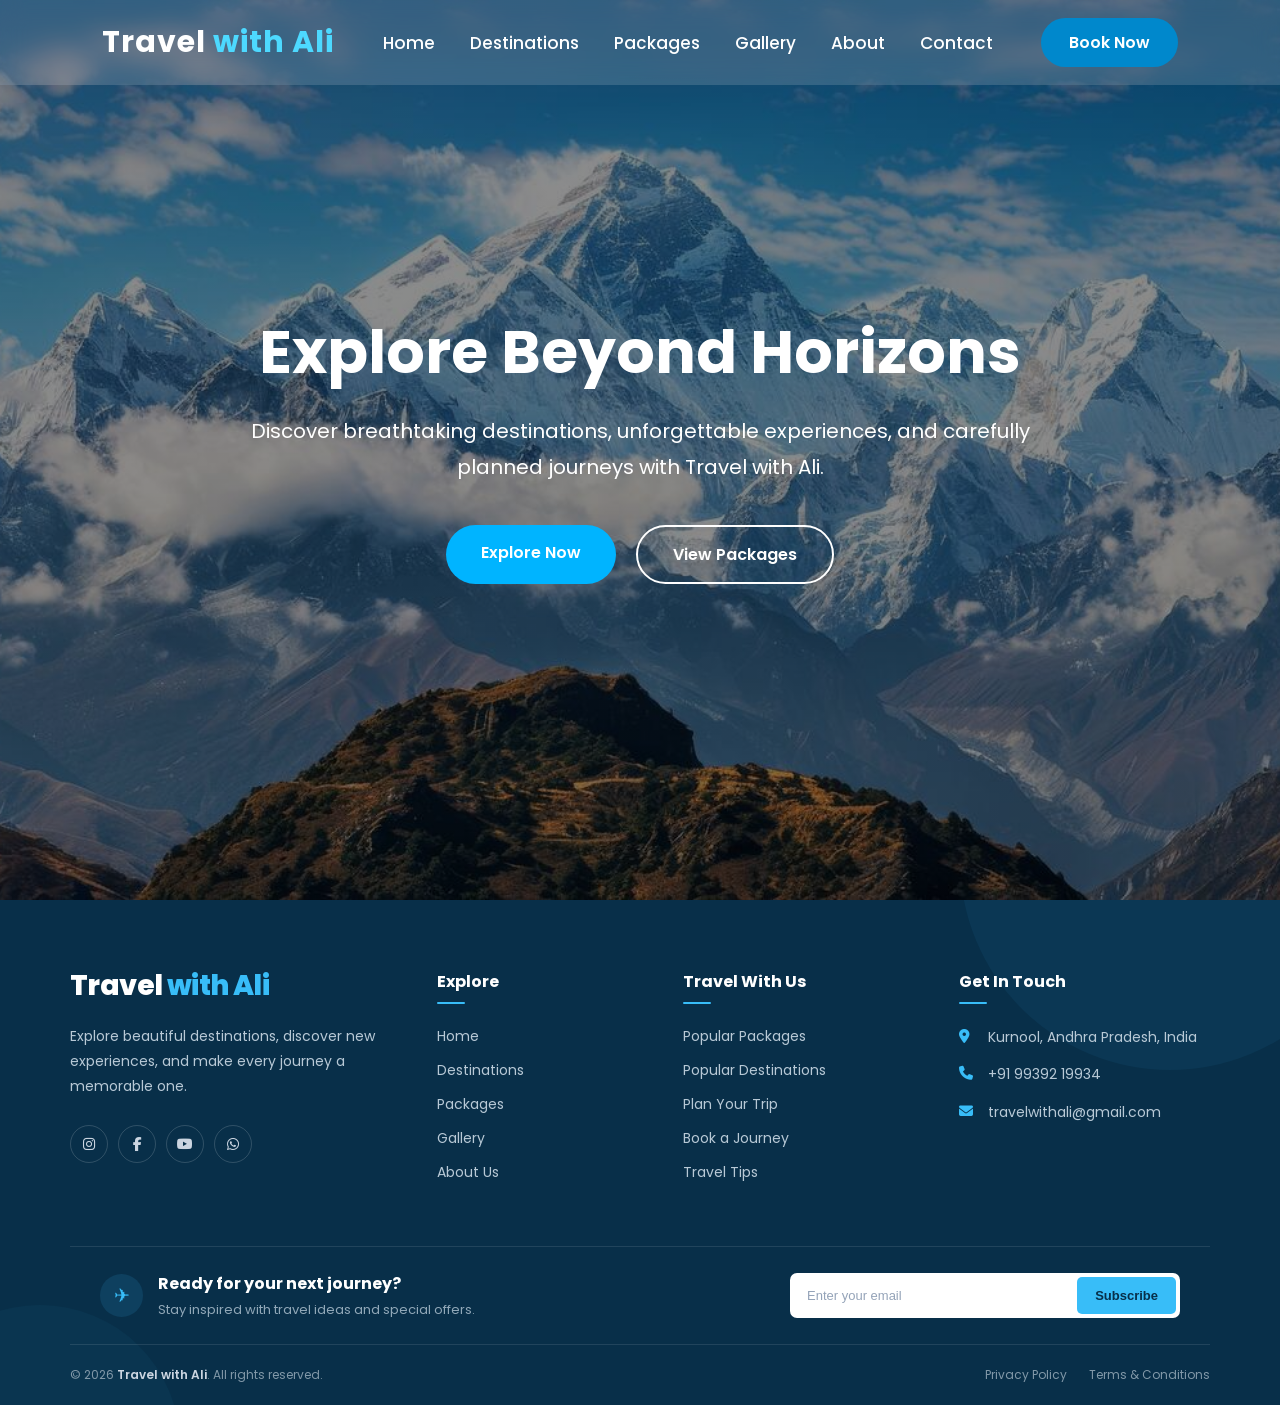
<file: index.html>
<!DOCTYPE html>
<html lang="en">

<head>

    <meta charset="UTF-8">
    <meta name="viewport" content="width=device-width, initial-scale=1.0">

    <title>Travel with Ali</title>

    <!-- CSS -->
    <link rel="stylesheet" href="css/style.css">
<link rel="stylesheet" href="css/index.css">

    <!-- Google Font -->
    <link href="https://fonts.googleapis.com/css2?family=Poppins:wght@300;400;500;600;700&display=swap" rel="stylesheet">

    <!-- Font Awesome -->
    <link rel="stylesheet"
        href="https://cdnjs.cloudflare.com/ajax/libs/font-awesome/6.7.2/css/all.min.css">

</head>

<body>
    <header>
  <nav>

        <div class="logo">

            <a href="#home">
                Travel <span>with Ali</span>
            </a>

        </div>

       <ul class="nav-links">

    <li><a href="index.html">Home</a></li>

    <li><a href="destinations.html">Destinations</a></li>

    <li><a href="packages.html">Packages</a></li>

    <li><a href="gallery.html">Gallery</a></li>

    <li><a href="about.html">About</a></li>

    <li><a href="contact.html">Contact</a></li>

</ul>

<a href="packages.html" class="book-btn">
    Book Now
</a>

    </nav>


    </header>


<!-- ===========================
        HERO SECTION
=========================== -->

<section class="hero" id="home">

    <div class="hero-overlay"></div>

    <div class="hero-content">

        <h1 id="hero-title">
           Explore Beyond Horizons
            
        </h1>

        <p id="hero-description">
           Discover breathtaking destinations, unforgettable experiences, and
           carefully planned journeys with Travel with Ali.
        </p>

        <div class="hero-buttons">

            <a href="destinations.html" class="btn explore-btn">
                Explore Now
            </a>

            <a href="packages.html" class="btn package-btn">
                View Packages
            </a>

        </div>

    </div>

</section>
<!-- ===========================
        STATISTICS
=========================== -->
<!-- 
<section class="stats">

    <div class="stats-container">

        <div class="stat-box">

           <h2>500+</h2>

            <p>Destinations</p>

        </div>

        <div class="stat-box">

            <h2>10,000+</h2>

            <p>Happy Travelers</p>

        </div>

        <div class="stat-box">

            <h2>150+</h2>

            <p>Tour Packages</p>

        </div>

        <div class="stat-box">

         
          <h2>24/7</h2>

            <p>Customer Support</p>

        </div>

    </div>

</section> -->


<!-- ==================== FOOTER ==================== -->
<footer class="site-footer">

    <div class="footer-main">

        <!-- Brand -->
        <div class="footer-brand">
            <a href="home.html" class="footer-logo">
                Travel <span>with Ali</span>
            </a>

            <p class="footer-description">
                Explore beautiful destinations, discover new experiences,
                and make every journey a memorable one.
            </p>

            <div class="footer-socials">
                <a href="#" aria-label="Instagram">
                    <i class="fab fa-instagram"></i>
                </a>

                <a href="#" aria-label="Facebook">
                    <i class="fab fa-facebook-f"></i>
                </a>

                <a href="#" aria-label="YouTube">
                    <i class="fab fa-youtube"></i>
                </a>

                <a href="#" aria-label="WhatsApp">
                    <i class="fab fa-whatsapp"></i>
                </a>
            </div>
        </div>


        <!-- Explore -->
        <div class="footer-column">
            <h3>Explore</h3>

            <a href="home.html">Home</a>
            <a href="destinations.html">Destinations</a>
            <a href="packages.html">Packages</a>
            <a href="gallery.html">Gallery</a>
            <a href="about.html">About Us</a>
        </div>


        <!-- Travel -->
        <div class="footer-column">
            <h3>Travel With Us</h3>

            <a href="packages.html">Popular Packages</a>
            <a href="destinations.html">Popular Destinations</a>
            <a href="contact.html">Plan Your Trip</a>
            <a href="contact.html">Book a Journey</a>
            <a href="#">Travel Tips</a>
        </div>


        <!-- Contact -->
        <div class="footer-column footer-contact">
            <h3>Get In Touch</h3>

            <p>
                <i class="fas fa-location-dot"></i>
                <span>Kurnool, Andhra Pradesh, India</span>
            </p>

              <p>
    <i class="fas fa-phone"></i>
    <span>+91 99392 19934</span>
</p>

<p>
    <i class="fas fa-envelope"></i>
    <span>travelwithali@gmail.com</span>
</p>
        </div>

    </div>


    <!-- Newsletter -->
    <div class="footer-newsletter">

        <div class="newsletter-text">
            <span class="newsletter-icon">✈</span>

            <div>
                <h3>Ready for your next journey?</h3>
                <p>
                    Stay inspired with travel ideas and special offers.
                </p>
            </div>
        </div>

        <form class="newsletter-form" id="newsletterForm">

            <input
                type="email"
                id="newsletterEmail"
                placeholder="Enter your email"
                required
            >

            <button type="submit">
                Subscribe
            </button>

        </form>

    </div>


    <!-- Bottom -->
    <div class="footer-bottom">

        <p>
            © 2026 <span>Travel with Ali</span>. All rights reserved.
        </p>

        <div class="footer-bottom-links">
            <a href="#">Privacy Policy</a>
            <a href="#">Terms & Conditions</a>
        </div>

    </div>

</footer>


    <!-- JavaScript -->
    <script src="js/script.js"></script>

</body>

</html>
</file>
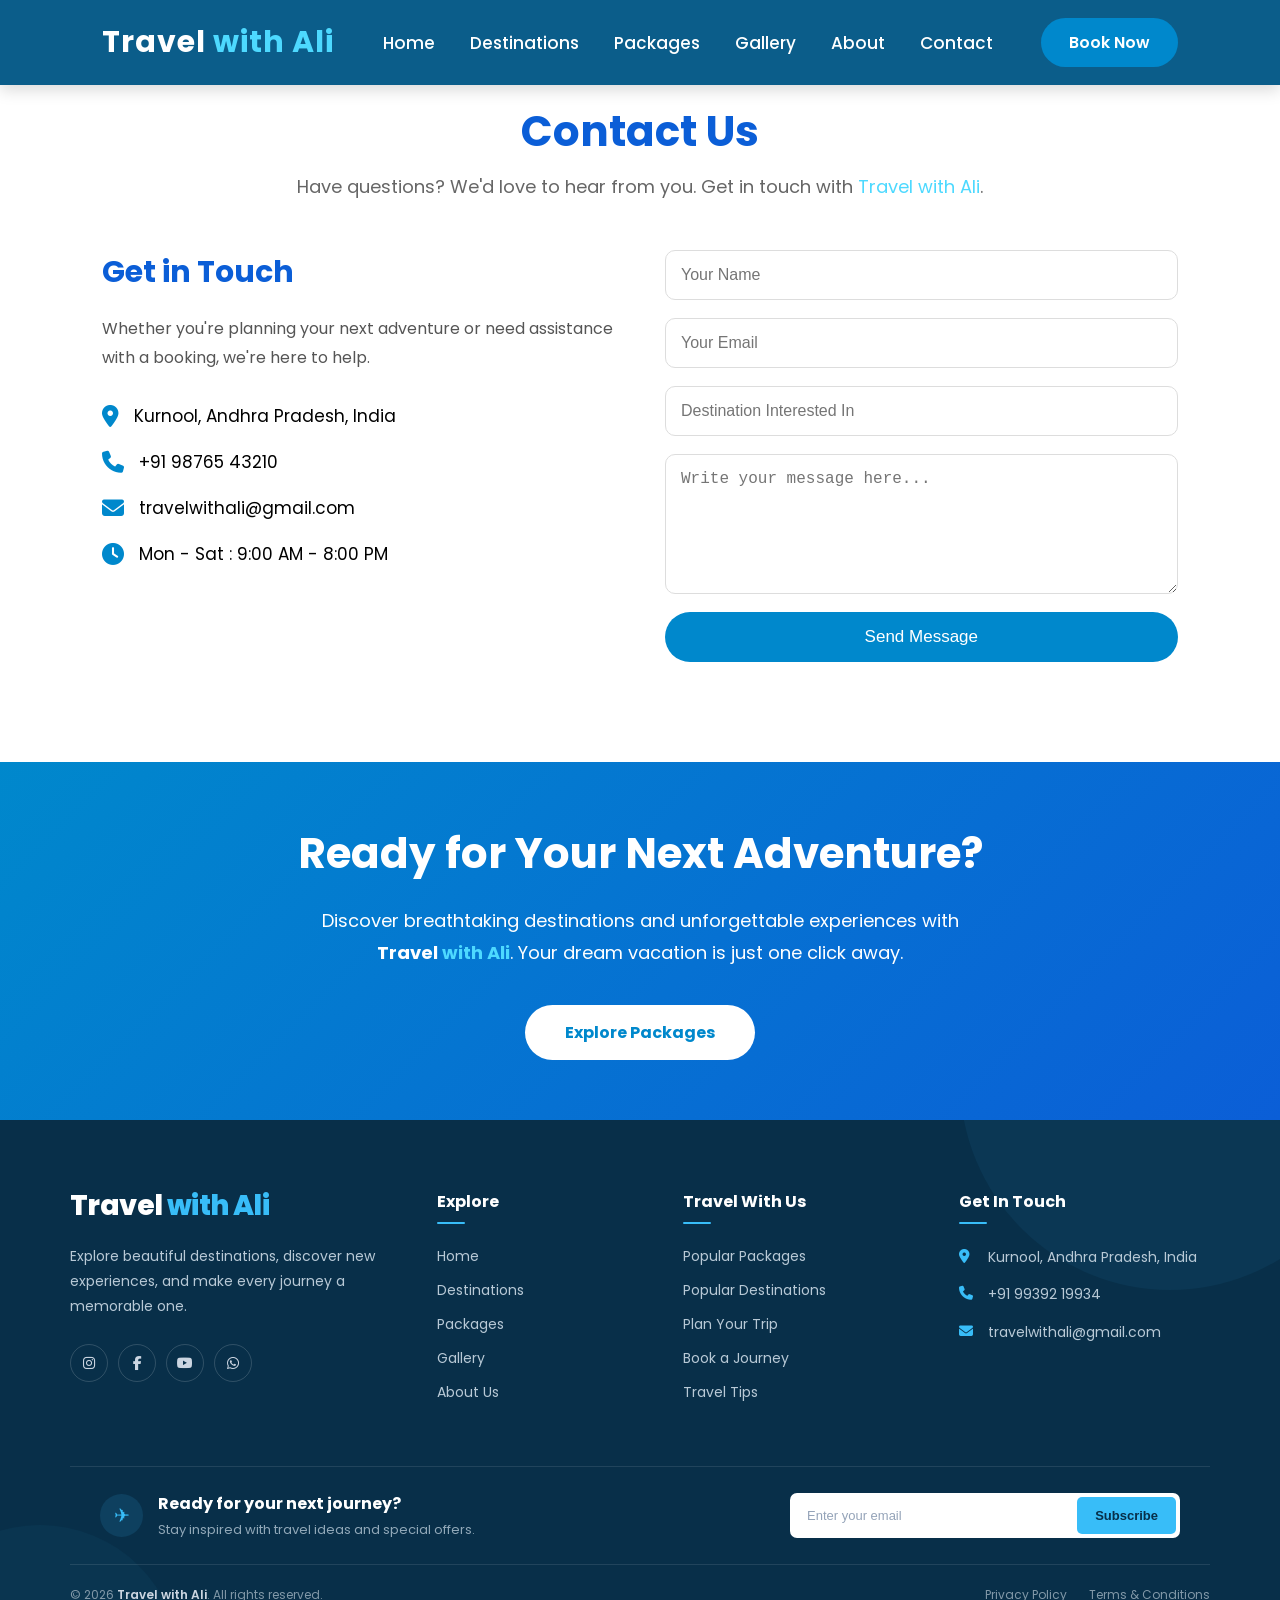
<file: contact.html>
<!DOCTYPE html>
<html lang="en">

<head>

    <meta charset="UTF-8">
    <meta name="viewport" content="width=device-width, initial-scale=1.0">

    <title>Travel with Ali</title>

    <!-- CSS -->
    <link rel="stylesheet" href="css/style.css">

    <!-- Google Font -->
    <link href="https://fonts.googleapis.com/css2?family=Poppins:wght@300;400;500;600;700&display=swap" rel="stylesheet">

    <!-- Font Awesome -->
    <link rel="stylesheet"
        href="https://cdnjs.cloudflare.com/ajax/libs/font-awesome/6.7.2/css/all.min.css">

</head>

<body>
    <header class="inner-page">
  <nav>

        <div class="logo">

            <a href="#home">
                Travel <span>with Ali</span>
            </a>

        </div>

       <ul class="nav-links">

    <li><a href="index.html">Home</a></li>

    <li><a href="destinations.html">Destinations</a></li>

    <li><a href="packages.html">Packages</a></li>

    <li><a href="gallery.html">Gallery</a></li>

    <li><a href="about.html">About</a></li>

    <li><a href="contact.html">Contact</a></li>

</ul>

<a href="packages.html" class="book-btn">
    Book Now
</a>

    </nav>


    </header>



  <!-- ===========================
        CONTACT
=========================== -->

<section class="contact" id="contact">

    <div class="section-title">

        <h2>Contact Us</h2>

        <p>
            Have questions? We'd love to hear from you.
            Get in touch with
            <span class="brand">Travel with Ali</span>.
        </p>

    </div>

    <div class="contact-container">

        <!-- Contact Information -->

        <div class="contact-info">

            <h3>Get in Touch</h3>

            <p>
                Whether you're planning your next adventure or need
                assistance with a booking, we're here to help.
            </p>

            <div class="info-box">
                <i class="fas fa-map-marker-alt"></i>
                <span>Kurnool, Andhra Pradesh, India</span>
            </div>

            <div class="info-box">
                <i class="fas fa-phone"></i>
                <span>+91 98765 43210</span>
            </div>

            <div class="info-box">
                <i class="fas fa-envelope"></i>
                <span>travelwithali@gmail.com</span>
            </div>

            <div class="info-box">
                <i class="fas fa-clock"></i>
                <span>Mon - Sat : 9:00 AM - 8:00 PM</span>
            </div>

        </div>

        <!-- Contact Form -->

        <div class="contact-form">

            <form id="contactForm">

                <input type="text" placeholder="Your Name" required>

                <input type="email" placeholder="Your Email" required>

                <input type="text" placeholder="Destination Interested In">

                <textarea
                    rows="6"
                    placeholder="Write your message here..."
                    required></textarea>

                <button type="submit">
                    Send Message
                </button>

            </form>

        </div>

    </div>

</section>
<!-- ===========================
        CALL TO ACTION
=========================== -->

<section class="cta">

    <div class="cta-content">

        <h2>Ready for Your Next Adventure?</h2>

        <p>
            Discover breathtaking destinations and unforgettable experiences  with 
            <b>Travel<span class="brand"> with Ali</span></b>.
            Your dream vacation is just one click away.
        </p>

        <a href="#packages" class="cta-btn">
            Explore Packages
        </a>

    </div>

</section>

<!-- ==================== FOOTER ==================== -->
<footer class="site-footer">

    <div class="footer-main">

        <!-- Brand -->
        <div class="footer-brand">
            <a href="home.html" class="footer-logo">
                Travel <span>with Ali</span>
            </a>

            <p class="footer-description">
                Explore beautiful destinations, discover new experiences,
                and make every journey a memorable one.
            </p>

            <div class="footer-socials">
                <a href="#" aria-label="Instagram">
                    <i class="fab fa-instagram"></i>
                </a>

                <a href="#" aria-label="Facebook">
                    <i class="fab fa-facebook-f"></i>
                </a>

                <a href="#" aria-label="YouTube">
                    <i class="fab fa-youtube"></i>
                </a>

                <a href="#" aria-label="WhatsApp">
                    <i class="fab fa-whatsapp"></i>
                </a>
            </div>
        </div>


        <!-- Explore -->
        <div class="footer-column">
            <h3>Explore</h3>

            <a href="home.html">Home</a>
            <a href="destinations.html">Destinations</a>
            <a href="packages.html">Packages</a>
            <a href="gallery.html">Gallery</a>
            <a href="about.html">About Us</a>
        </div>


        <!-- Travel -->
        <div class="footer-column">
            <h3>Travel With Us</h3>

            <a href="packages.html">Popular Packages</a>
            <a href="destinations.html">Popular Destinations</a>
            <a href="contact.html">Plan Your Trip</a>
            <a href="contact.html">Book a Journey</a>
            <a href="#">Travel Tips</a>
        </div>


        <!-- Contact -->
        <div class="footer-column footer-contact">
            <h3>Get In Touch</h3>

            <p>
                <i class="fas fa-location-dot"></i>
                <span>Kurnool, Andhra Pradesh, India</span>
            </p>

             <p>
    <i class="fas fa-phone"></i>
    <span>+91 99392 19934</span>
</p>

<p>
    <i class="fas fa-envelope"></i>
    <span>travelwithali@gmail.com</span>
</p>
        </div>

    </div>


    <!-- Newsletter -->
    <div class="footer-newsletter">

        <div class="newsletter-text">
            <span class="newsletter-icon">✈</span>

            <div>
                <h3>Ready for your next journey?</h3>
                <p>
                    Stay inspired with travel ideas and special offers.
                </p>
            </div>
        </div>

        <form class="newsletter-form" id="newsletterForm">

            <input
                type="email"
                id="newsletterEmail"
                placeholder="Enter your email"
                required
            >

            <button type="submit">
                Subscribe
            </button>

        </form>

    </div>


    <!-- Bottom -->
    <div class="footer-bottom">

        <p>
            © 2026 <span>Travel with Ali</span>. All rights reserved.
        </p>

        <div class="footer-bottom-links">
            <a href="#">Privacy Policy</a>
            <a href="#">Terms & Conditions</a>
        </div>

    </div>

</footer>


    <!-- JavaScript -->
    <script src="js/script.js"></script>

</body>

</html>
</file>
<file: css/style.css>
/* ===========================
        GENERAL
=========================== */

*{
    margin:0;
    padding:0;
    box-sizing:border-box;
}

html{
    scroll-behavior:smooth;
}

body{
    font-family:'Poppins',sans-serif;
    background:#f8fbff;
}

/* ===========================
        HEADER
=========================== */

header{

    position:fixed;

    top:0;
    left:0;

    width:100%;

    z-index:1000;

    transition:0.4s ease;

}

nav{

    display:flex;

    justify-content:space-between;

    align-items:center;

    padding:18px 8%;

    background:rgba(255,255,255,0.15);

    backdrop-filter:blur(12px);

    -webkit-backdrop-filter:blur(12px);

    transition:0.4s ease;

}

.logo a{

    text-decoration:none;

    color:#fff;

    font-size:30px;

    font-weight:700;

    letter-spacing:1px;

}

.logo span{

    color:#4dd9ff;

}

.nav-links{

    display:flex;

    list-style:none;

    gap:35px;

}

.nav-links li{

    position:relative;

}

.nav-links li a{

    color:#fff;

    text-decoration:none;

    font-size:17px;

    font-weight:500;

    transition:.3s;

}

/* Underline Animation */

.nav-links li a::after{

    content:"";

    position:absolute;

    left:0;
    bottom:-6px;

    width:0;

    height:2px;

    background:#4dd9ff;

    transition:.3s;

}

.nav-links li a:hover::after,
.nav-links li a.active::after{

    width:100%;

}

.nav-links li a:hover,
.nav-links li a.active{

    color:#4dd9ff;

}

.book-btn{

    text-decoration:none;

    background:#0088cc;

    color:white;

    padding:12px 28px;

    border-radius:30px;

    font-weight:600;

    transition:.3s;

}

.book-btn:hover{

    background:#00a2ff;

    transform:translateY(-3px);

    box-shadow:0 8px 20px rgba(0,136,204,.35);

}
/* ===========================
        HERO
=========================== */

.hero{

    position:relative;

    height:100vh;

    background:
    linear-gradient(rgba(0,0,0,.45),rgba(0,0,0,.45)),
    url("../images/hero1.jpg");

    background-size:cover;
    background-position:center;

    display:flex;
    align-items:center;
    justify-content:center;

    text-align:center;

    color:white;

    padding:0 20px;

    transition:background-image 1s ease-in-out;

}

.hero-overlay{

    position:absolute;

    top:0;
    left:0;

    width:100%;
    height:100%;

}

.hero-content{

    position:relative;

    max-width:800px;

    z-index:2;

}

.hero h1{

    font-size:60px;

    line-height:1.2;

    margin-bottom:25px;

}

.hero h1 span{

    color:#4dd9ff;

}

.hero p{

    font-size:20px;

    line-height:1.8;

    margin-bottom:40px;

}

.hero-buttons{

    display:flex;

    justify-content:center;

    gap:20px;

}

.btn{

    text-decoration:none;

    padding:15px 35px;

    border-radius:50px;

    font-weight:600;

    transition:.3s;

}

.explore-btn{

    background:#00b4ff;

    color:white;

}

.explore-btn:hover{

    transform:translateY(-5px);

    background:#0095d9;

}

.package-btn{

    border:2px solid white;

    color:white;

}

.package-btn:hover{

    background:white;

    color:#222;

}
/* ===========================
        DESTINATIONS
=========================== */

.destinations{

    padding:100px 8%;
    background:#f8fbff;

}

.section-title{

    text-align:center;
    margin-bottom:50px;

}

.section-title h2{

    font-size:42px;
    color:#0b5ed7;
    margin-bottom:10px;

}

.section-title p{

    color:#666;
    font-size:18px;

}

.destination-container{

    display:grid;
    grid-template-columns:repeat(auto-fit,minmax(320px,1fr));
    gap:30px;

}

.card{

    background:#fff;

    border-radius:15px;

    overflow:hidden;

    box-shadow:0 10px 20px rgba(0,0,0,.08);

    transition:.4s;

}

.card:hover{

    transform:translateY(-10px);

}

.card img{

    width:100%;
    height:220px;
    object-fit:cover;

}

.card-content{

    padding:25px;

}

.card-content h3{

    margin-bottom:10px;
    color:#222;

}

.card-content p{

    color:#666;
    line-height:1.6;
    margin-bottom:20px;

}

.card-btn{

    display:inline-block;

    text-decoration:none;

    background:#0088cc;

    color:white;

    padding:10px 22px;

    border-radius:30px;

    transition:.3s;

}

.card-btn:hover{

    background:#0b5ed7;

}
/* ===========================
        PACKAGES
=========================== */

.packages{

    padding:100px 8%;

    background:white;

}

.package-container{

    display:grid;

    grid-template-columns:repeat(auto-fit,minmax(320px,1fr));

    gap:35px;

}

.package-card{

    background:#fff;

    border-radius:15px;

    overflow:hidden;

    box-shadow:0 10px 20px rgba(0,0,0,.08);

    transition:.4s;

}

.package-card:hover{

    transform:translateY(-10px);

}

.package-card img{

    width:100%;

    height:220px;

    object-fit:cover;

}

.package-content{

    padding:25px;

}

.package-content h3{

    margin-bottom:12px;

}

.package-content p{

    margin:8px 0;

    color:#666;

}

.package-content h4{

    color:#0b5ed7;

    margin:20px 0;

    font-size:24px;

}

.package-content button{

    width:100%;

    padding:14px;

    border:none;

    background:#0088cc;

    color:white;

    font-size:16px;

    border-radius:8px;

    cursor:pointer;

    transition:.3s;

}

.package-content button:hover{

    background:#0b5ed7;

}
/* ===========================
        GALLERY
=========================== */

 /* .gallery{

    padding:100px 8%;

    background:#f8fbff;

}

.gallery-container{

    display:grid;

    grid-template-columns:repeat(auto-fit,minmax(300px,1fr));

    gap:25px;

}

.gallery-item{

    position:relative;

    overflow:hidden;

    border-radius:15px;

    cursor:pointer;

}

.gallery-item img{

    width:100%;

    height:250px;

    object-fit:cover;

    transition:.5s;

}

.gallery-item:hover img{

    transform:scale(1.1);

}

.overlay{

    position:absolute;

    left:0;

    bottom:0;

    width:100%;

    background:rgba(0,0,0,.65);

    color:white;

    text-align:center;

    padding:15px;

    font-size:20px;

    font-weight:600;

    transform:translateY(100%);

    transition:.4s;

}

.gallery-item:hover .overlay{

    transform:translateY(0);

}  */
.gallery{
    padding:100px 8%;
    background:#f8fbff;
}

.gallery-container{
    display:grid;
    grid-template-columns:repeat(auto-fill,minmax(300px,1fr));
    gap:25px;
}

.gallery-item{
    position:relative;
    overflow:hidden;
    border-radius:15px;
    cursor:pointer;
}

.gallery-item img{
    width:100%;
    height:250px;
    object-fit:cover;
    transition:.5s;
}

.gallery-item:hover img{
    transform:scale(1.1);
}

.overlay{
    position:absolute;
    left:0;
    bottom:0;
    width:100%;
    background:rgba(0,0,0,.65);
    color:white;
    text-align:center;
    padding:15px;
    transform:translateY(100%);
    transition:.4s;
}

.gallery-item:hover .overlay{
    transform:translateY(0);
}

.overlay h3{
    font-size:20px;
    font-weight:600;
    margin-bottom:4px;
}

.overlay p{
    font-size:13px;
    font-weight:400;
    opacity:.85;
}

.gallery-filters{
    display:flex;
    justify-content:center;
    flex-wrap:wrap;
    gap:12px;
    margin-bottom:40px;
}

.filter-btn{
    border:2px solid #0088cc;
    background:transparent;
    color:#0088cc;
    padding:8px 22px;
    border-radius:30px;
    font-size:15px;
    font-weight:500;
    cursor:pointer;
    transition:.3s;
}

.filter-btn:hover{ background:#e6f6ff; }
.filter-btn.active{ background:#0088cc; color:#fff; }
.gallery-item.hidden{ display:none; }

.lightbox{
    display:none;
    position:fixed;
    inset:0;
    background:rgba(0,0,0,.9);
    z-index:999;
    align-items:center;
    justify-content:center;
    flex-direction:column;
}

.lightbox.open{ display:flex; }

.lightbox-image-wrap{
    position:relative;
    max-width:85%;
    max-height:75vh;
}

.lightbox img{
    max-width:100%;
    max-height:75vh;
    border-radius:10px;
    box-shadow:0 10px 40px rgba(0,0,0,.5);
}

.lightbox-caption{
    color:#fff;
    text-align:center;
    margin-top:18px;
    font-size:20px;
    font-weight:600;
}

.lightbox-subcaption{
    color:#cfeaff;
    text-align:center;
    margin-top:4px;
    font-size:14px;
    max-width:500px;
    padding:0 20px;
}

.lightbox-counter{
    color:#9fd8ff;
    text-align:center;
    margin-top:6px;
    font-size:14px;
    letter-spacing:1px;
}

.lightbox-close{
    position:absolute;
    top:25px;
    right:35px;
    color:#fff;
    font-size:32px;
    background:none;
    border:none;
    cursor:pointer;
    line-height:1;
}

.lightbox-close:hover{ color:#4dd9ff; }

.lightbox-prev, .lightbox-next{
    position:absolute;
    top:50%;
    transform:translateY(-50%);
    background:rgba(255,255,255,.12);
    color:#fff;
    border:none;
    width:50px;
    height:50px;
    border-radius:50%;
    font-size:26px;
    cursor:pointer;
    transition:.3s;
    display:flex;
    align-items:center;
    justify-content:center;
}

.lightbox-prev:hover, .lightbox-next:hover{ background:#0088cc; }
.lightbox-prev{ left:20px; }
.lightbox-next{ right:20px; }

/* ===========================
        WHY CHOOSE US
=========================== */

.why-us{

    padding:100px 8%;

    background:white;

}

.why-container{

    display:grid;

    grid-template-columns:repeat(auto-fit,minmax(250px,1fr));

    gap:30px;

    margin-top:50px;

}

.why-card{

    background:#f8fbff;

    text-align:center;

    padding:35px 25px;

    border-radius:15px;

    transition:.4s;

    box-shadow:0 8px 18px rgba(0,0,0,.08);

}

.why-card:hover{

    transform:translateY(-10px);

}

.why-card i{

    font-size:50px;

    color:#0088cc;

    margin-bottom:20px;

}

.why-card h3{

    margin-bottom:15px;

    color:#222;

}

.why-card p{

    color:#666;

    line-height:1.8;

}
/* ===========================
        STATISTICS
=========================== */

.stats{

    background:#0088cc;

    padding:90px 8%;

}

.stats-container{

    display:grid;

    grid-template-columns:repeat(auto-fit,minmax(220px,1fr));

    gap:30px;

}

.stat-box{

    text-align:center;

    color:white;

}

.stat-box h2{

    font-size:55px;

    margin-bottom:10px;

}

.stat-box p{

    font-size:20px;

}
/* /* ===========================
        ABOUT
=========================== */

.about{


    background:#ffffff;
}

.about-container{

    max-width:900px;

    margin:auto;

}

.about-content{

    text-align:center;

}

.about-content h3{

    font-size:32px;

    color:#0b5ed7;

    margin-bottom:25px;

}

.about-content p{

    color:#555;

    line-height:1.9;

    font-size:18px;

    margin-bottom:40px;

}

.about-features{

    display:grid;

    grid-template-columns:repeat(auto-fit,minmax(280px,1fr));

    gap:20px;

    margin-bottom:40px;

}

.feature{

    background:#f8fbff;

    padding:18px;

    border-radius:10px;

    box-shadow:0 5px 15px rgba(0,0,0,.08);

    display:flex;

    align-items:center;

    gap:15px;

}

.feature i{

    color:#0088cc;

    font-size:22px;

}

.feature span{

    font-weight:500;

}

.learn-btn{

    display:inline-block;

    text-decoration:none;

    background:#0088cc;

    color:white;

    padding:14px 32px;

    border-radius:30px;

    transition:.3s;

    font-weight:600;

}

.learn-btn:hover{

    background:#0b5ed7;

}
/* ===========================
        REVIEWS
=========================== */

.reviews{

    padding:100px 8%;

    background:#f8fbff;

}

 .brand{

    color:#4dd9ff;

    font: weight 700px;
     
    font-size: large;

} 

.review-container{

    display:flex;

    flex-direction:column;

    gap:30px;

}

.review-box{

    background:#fff;

    border-left:6px solid #0088cc;

    border-radius:12px;

    padding:30px;

    box-shadow:0 8px 20px rgba(0,0,0,.08);

}

.review-header{

    display:flex;

    justify-content:space-between;

    margin-bottom:20px;

    font-weight:600;

}

.stars{

    color:orange;

}

.trip{

    color:#666;

}

.review-text{

    font-size:18px;

    color:#444;

    line-height:1.8;

}

.more-text{

    display:none;

    margin-top:15px;

    color:#666;

    line-height:1.8;

}
.more-text.show {
  display: block;
}

.review-footer{

    display:flex;

    justify-content:space-between;

    align-items:center;

    margin-top:25px;

}

.read-more-btn{

    background:#0088cc;

    color:white;

    border:none;

    padding:10px 22px;

    border-radius:25px;

    cursor:pointer;

    transition:.3s;

}

.read-more-btn:hover{

    background:#0b5ed7;

} 
/* ===========================
        CONTACT
=========================== */

.contact{

    padding:100px 8%;

    background:#ffffff;

}

.contact-container{

    display:grid;

    grid-template-columns:1fr 1fr;

    gap:50px;

    margin-top:50px;

}

.contact-info h3{

    color:#0b5ed7;

    font-size:30px;

    margin-bottom:20px;

}

.contact-info p{

    color:#555;

    line-height:1.8;

    margin-bottom:30px;

}

.info-box{

    display:flex;

    align-items:center;

    gap:15px;

    margin-bottom:20px;

    font-size:17px;

}

.info-box i{

    color:#0088cc;

    font-size:22px;

}

.contact-form form{

    display:flex;

    flex-direction:column;

    gap:18px;

}

.contact-form input,
.contact-form textarea{

    padding:15px;

    border:1px solid #ddd;

    border-radius:10px;

    font-size:16px;

    outline:none;

}

.contact-form input:focus,
.contact-form textarea:focus{

    border-color:#0088cc;

}

.contact-form button{

    background:#0088cc;

    color:white;

    border:none;

    padding:15px;

    border-radius:30px;

    font-size:17px;

    cursor:pointer;

    transition:.3s;

}

.contact-form button:hover{

    background:#0b5ed7;

}
/* ===========================
        CALL TO ACTION
=========================== */

.cta{

    padding:60px 6%;

    background:linear-gradient(135deg,#0088cc,#0b5ed7);

    text-align:center;

    color:white;

}

.cta h2{

    font-size:42px;

    margin-bottom:20px;

}

.cta p{

    max-width:700px;

    margin:0 auto 35px;

    line-height:1.8;

    font-size:18px;

}

.cta-btn{

    display:inline-block;

    text-decoration:none;

    background:white;

    color:#0088cc;

    padding:15px 40px;

    border-radius:40px;

    font-weight:bold;

    transition:.3s;

}

.cta-btn:hover{

    background:#f2f2f2;

    transform:translateY(-4px);

}
/* ===========================
        FOOTER
=========================== */

/* =====================================================
   TRAVEL WITH ALI - FOOTER
   ===================================================== */

.site-footer {
    background: #082f49;
    color: #ffffff;
    position: relative;
    overflow: hidden;
}


/* ---------- Subtle decorative glow ---------- */

.site-footer::before {
    content: "";
    position: absolute;

    width: 420px;
    height: 420px;

    border-radius: 50%;

    background: rgba(56, 189, 248, 0.06);

    top: -250px;
    right: -100px;

    pointer-events: none;
}

.site-footer::after {
    content: "";
    position: absolute;

    width: 280px;
    height: 280px;

    border-radius: 50%;

    background: rgba(56, 189, 248, 0.04);

    bottom: -180px;
    left: -100px;

    pointer-events: none;
}


/* =====================================================
   MAIN FOOTER
   ===================================================== */

.footer-main {
    max-width: 1200px;

    margin: auto;

    padding: 65px 30px 50px;

    display: grid;

    grid-template-columns:
        1.6fr
        1fr
        1.15fr
        1.25fr;

    gap: 45px;

    position: relative;
    z-index: 1;
}


/* =====================================================
   BRAND
   ===================================================== */

.footer-logo {
    display: inline-block;

    color: #ffffff;

    text-decoration: none;

    font-size: 28px;

    font-weight: 800;

    letter-spacing: -0.6px;

    margin-bottom: 17px;
}

.footer-logo span {
    color: #38bdf8;
}


.footer-description {
    max-width: 330px;

    color: #b8c9d6;

    font-size: 14px;

    line-height: 1.8;

    margin: 0 0 25px;
}


/* =====================================================
   SOCIAL ICONS
   ===================================================== */

.footer-socials {
    display: flex;

    gap: 10px;
}

.footer-socials a {
    width: 38px;
    height: 38px;

    border: 1px solid rgba(255, 255, 255, 0.16);

    border-radius: 50%;

    display: flex;

    align-items: center;
    justify-content: center;

    color: #cbd5e1;

    text-decoration: none;

    font-size: 14px;

    transition:
        transform 0.3s ease,
        background 0.3s ease,
        border-color 0.3s ease,
        color 0.3s ease;
}

.footer-socials a:hover {
    background: #38bdf8;

    border-color: #38bdf8;

    color: #082f49;

    transform: translateY(-4px);
}


/* =====================================================
   FOOTER COLUMNS
   ===================================================== */

.footer-column {
    display: flex;

    flex-direction: column;
}

.footer-column h3 {
    position: relative;

    color: #ffffff;

    font-size: 16px;

    font-weight: 700;

    margin: 4px 0 22px;

    padding-bottom: 10px;
}


/* Small blue line under heading */

.footer-column h3::after {
    content: "";

    position: absolute;

    left: 0;
    bottom: 0;

    width: 28px;
    height: 2px;

    background: #38bdf8;

    border-radius: 10px;
}


.footer-column > a {
    color: #b8c9d6;

    text-decoration: none;

    font-size: 14px;

    margin-bottom: 13px;

    width: fit-content;

    transition:
        color 0.25s ease,
        transform 0.25s ease;
}

.footer-column > a:hover {
    color: #38bdf8;

    transform: translateX(5px);
}


/* =====================================================
   CONTACT
   ===================================================== */

.footer-contact p {
    display: flex;

    align-items: flex-start;

    gap: 11px;

    color: #b8c9d6;

    font-size: 14px;

    line-height: 1.6;

    margin: 0 0 15px;
}

.footer-contact p i {
    color: #38bdf8;

    width: 18px;

    margin-top: 3px;
}

.footer-contact a {
    color: #b8c9d6;

    text-decoration: none;

    transition: color 0.25s ease;
}

.footer-contact a:hover {
    color: #38bdf8;
}


/* =====================================================
   NEWSLETTER / CTA
   ===================================================== */

.footer-newsletter {
    max-width: 1140px;

    margin: 0 auto;

    padding: 24px 30px;

    border-top:
        1px solid rgba(255, 255, 255, 0.10);

    border-bottom:
        1px solid rgba(255, 255, 255, 0.10);

    display: flex;

    align-items: center;

    justify-content: space-between;

    gap: 30px;

    position: relative;
    z-index: 1;
}


.newsletter-text {
    display: flex;

    align-items: center;

    gap: 15px;
}


.newsletter-icon {
    width: 43px;
    height: 43px;

    border-radius: 50%;

    display: flex;

    align-items: center;
    justify-content: center;

    background: rgba(56, 189, 248, 0.12);

    color: #38bdf8;

    font-size: 19px;
}


.newsletter-text h3 {
    margin: 0 0 4px;

    color: #ffffff;

    font-size: 16px;
}


.newsletter-text p {
    margin: 0;

    color: #91a8b8;

    font-size: 13px;
}


/* Newsletter Form */

.newsletter-form {
    display: flex;

    width: 390px;

    padding: 4px;

    background: #ffffff;

    border-radius: 7px;
}


.newsletter-form input {
    flex: 1;

    min-width: 0;

    border: none;

    outline: none;

    padding: 11px 13px;

    font-size: 13px;

    color: #183b4d;

    background: transparent;
}


.newsletter-form input::placeholder {
    color: #94a3b8;
}


.newsletter-form button {
    border: none;

    background: #38bdf8;

    color: #082f49;

    font-size: 13px;

    font-weight: 700;

    padding: 0 18px;

    border-radius: 5px;

    cursor: pointer;

    transition:
        background 0.25s ease,
        transform 0.25s ease;
}


.newsletter-form button:hover {
    background: #7dd3fc;

    transform: translateY(-1px);
}


/* =====================================================
   BOTTOM BAR
   ===================================================== */

.footer-bottom {
    max-width: 1200px;

    margin: auto;

    padding: 21px 30px;

    display: flex;

    align-items: center;

    justify-content: space-between;

    gap: 20px;

    position: relative;
    z-index: 1;
}


.footer-bottom p {
    color: #8198a8;

    font-size: 12px;

    margin: 0;
}


.footer-bottom p span {
    color: #cbd5e1;

    font-weight: 600;
}


.footer-bottom-links {
    display: flex;

    gap: 22px;
}


.footer-bottom-links a {
    color: #8198a8;

    text-decoration: none;

    font-size: 12px;

    transition: color 0.25s ease;
}


.footer-bottom-links a:hover {
    color: #38bdf8;
}


/* =====================================================
   RESPONSIVE - TABLET
   ===================================================== */

@media (max-width: 950px) {

    .footer-main {
        grid-template-columns: 1.5fr 1fr 1fr;

        gap: 40px;
    }

    .footer-contact {
        grid-column: span 3;
    }

    .footer-newsletter {
        margin: 0 25px;
    }
}


/* =====================================================
   RESPONSIVE - MOBILE
   ===================================================== */

@media (max-width: 650px) {

    .footer-main {
        grid-template-columns: 1fr;

        padding: 50px 22px 35px;

        gap: 35px;
    }

    .footer-contact {
        grid-column: auto;
    }

    .footer-description {
        max-width: 100%;
    }


    .footer-newsletter {
        margin: 0 22px;

        padding: 25px 0;

        flex-direction: column;

        align-items: stretch;

        gap: 20px;
    }


    .newsletter-form {
        width: 100%;
    }


    .newsletter-form button {
        padding: 0 14px;
    }


    .footer-bottom {
        padding: 20px 22px;

        flex-direction: column;

        text-align: center;
    }


    .footer-bottom-links {
        justify-content: center;

        flex-wrap: wrap;

        gap: 15px;
    }
}
/* ===========================
        STICKY NAVBAR
=========================== */

header.scrolled nav{

    background:rgba(0,40,80,.92);

    backdrop-filter:blur(15px);

    box-shadow:0 8px 20px rgba(0,0,0,.2);

    padding:14px 8%;

}
/* ===========================
        INNER PAGE NAVBAR
=========================== */

header.inner-page nav{

    background:#0b5d8a;

    backdrop-filter:none;

    -webkit-backdrop-filter:none;

    box-shadow:0 5px 15px rgba(0,0,0,.15);

}
/* ===========================
        SMOOTH HERO SLIDER
=========================== */

.hero {

    transition: opacity 0.6s ease-in-out;

}

.hero.hero-changing {

    opacity: 0.85;

}





/* =========================================================
   ABOUT PAGE - CREATIVE DESIGN
========================================================= */


/* =========================================================
   ABOUT HERO
========================================================= */

.about-hero {

    min-height: 68vh;

    display: flex;
    align-items: center;
    justify-content: center;

    text-align: center;

    padding: 120px 8% 80px;

    background:
        linear-gradient(
            rgba(0, 0, 0, 0.48),
            rgba(0, 0, 0, 0.48)
        ),
        url("../images/about-hero.jpg");

    background-size: cover;
    background-position: center;

    color: white;

}


.about-hero-content {

    max-width: 850px;

    animation: aboutHeroFade 1s ease;

}


.about-label {

    display: inline-block;

    font-size: 13px;

    font-weight: 600;

    letter-spacing: 3px;

    margin-bottom: 20px;

    opacity: 0.9;

}


.about-hero h1 {

    font-size: clamp(42px, 6vw, 76px);

    line-height: 1.1;

    margin-bottom: 25px;

}


.about-hero h1 span {

    color: #0088cc;

}


.about-hero p {

    max-width: 680px;

    margin: auto;

    font-size: 17px;

    line-height: 1.8;

    color: rgba(255, 255, 255, 0.9);

}


@keyframes aboutHeroFade {

    from {

        opacity: 0;

        transform: translateY(25px);

    }

    to {

        opacity: 1;

        transform: translateY(0);

    }

}



/* =========================================================
   OUR STORY
========================================================= */

.about-story {

    padding: 100px 8%;

}


.about-story-container {

    max-width: 1200px;

    margin: auto;

    display: grid;

    grid-template-columns: 1fr 1fr;

    gap: 70px;

    align-items: center;

}


.about-story-image {

    position: relative;

}


.about-story-image img {

    width: 100%;

    height: 500px;

    object-fit: cover;

    border-radius: 20px;

    display: block;

    box-shadow: 0 20px 50px rgba(0,0,0,0.12);

}


.story-badge {

    position: absolute;

    bottom: 25px;

    left: 25px;

    display: flex;

    align-items: center;

    gap: 13px;

    padding: 14px 20px;

    background: rgba(255,255,255,0.94);

    border-radius: 12px;

    box-shadow: 0 10px 30px rgba(0,0,0,0.15);

}


.story-badge i {

    font-size: 25px;

    color: #0088cc;

}


.story-badge strong {

    display: block;

    font-size: 14px;

}


.story-badge span {

    display: block;

    font-size: 11px;

    color: #777;

    margin-top: 3px;

}


.small-heading {

    display: inline-block;

    color: #0088cc;

    font-size: 13px;

    font-weight: 600;

    letter-spacing: 2px;

    margin-bottom: 12px;

}


.about-story-content h2 {

    font-size: 42px;

    line-height: 1.2;

    margin: 0 0 25px;

}


.about-story-content h2 span {

    color: #0088cc;

}


.about-story-content p {

    color: #666;

    line-height: 1.8;

    margin-bottom: 16px;

}


.about-story-content strong {

    color: #222;

}


.about-explore-btn {

    display: inline-flex;

    align-items: center;

    gap: 10px;

    margin-top: 15px;

    padding: 13px 22px;

    border-radius: 30px;

    background: #0088cc;

    color: white;

    text-decoration: none;

    font-size: 14px;

    transition: 0.3s ease;

}


.about-explore-btn:hover {

    transform: translateY(-3px);

    box-shadow: 0 10px 25px rgba(0,136,204,0.25);

}


.about-explore-btn i {

    transition: 0.3s ease;

}


.about-explore-btn:hover i {

    transform: translateX(5px);

}



/* =========================================================
   JOURNEY SECTION
========================================================= */

.journey-section {

    padding: 100px 8%;

    background: #f7fbfd;

}


.journey-section .section-title {

    text-align: center;

    margin-bottom: 70px;

}


.journey-section .section-title h2 {

    font-size: 38px;

    margin: 0 0 12px;

}


.journey-section .section-title h2 span {

    color: #0088cc;

}


.journey-section .section-title p {

    color: #777;

}


.journey-container {

    max-width: 1050px;

    margin: auto;

    display: grid;

    grid-template-columns: repeat(4, 1fr);

    gap: 30px;

    position: relative;

}


.journey-line {

    position: absolute;

    top: 35px;

    left: 12%;

    right: 12%;

    height: 2px;

    background: #cfeaf5;

    z-index: 0;

}


.journey-item {

    position: relative;

    text-align: center;

    z-index: 1;

}


.journey-icon {

    width: 70px;

    height: 70px;

    margin: auto;

    display: flex;

    align-items: center;

    justify-content: center;

    border-radius: 50%;

    background: white;

    border: 2px solid #0088cc;

    color: #0088cc;

    font-size: 23px;

    box-shadow: 0 8px 25px rgba(0,0,0,0.08);

    transition: 0.3s ease;

}


.journey-item:hover .journey-icon {

    background: #0088cc;

    color: white;

    transform: translateY(-5px);

}


.journey-content {

    margin-top: 22px;

}


.journey-content > span {

    font-size: 11px;

    color: #0088cc;

    font-weight: 600;

    letter-spacing: 1px;

}


.journey-content h3 {

    margin: 7px 0;

    font-size: 21px;

}


.journey-content p {

    color: #777;

    font-size: 13px;

    line-height: 1.7;

}


/* =========================================================
   ABOUT WHY CHOOSE US
========================================================= */

.about-why-us {

    padding: 100px 8%;

}


.about-why-us .section-title {

    max-width: 700px;

    margin: 0 auto 55px;

    text-align: center;

}


.about-why-us .section-title h2 {

    font-size: 38px;

    line-height: 1.25;

    margin: 0 0 15px;

}


.about-why-us .section-title h2 span {

    color: #0088cc;

}


.about-why-us .section-title p {

    color: #777;

    line-height: 1.7;

}


.about-why-container {

    max-width: 1150px;

    margin: auto;

    display: grid;

    grid-template-columns: repeat(4, 1fr);

    gap: 20px;

}


.about-why-card {

    padding: 35px 25px;

    border-radius: 15px;

    background: white;

    border: 1px solid #e9f1f5;

    text-align: center;

    transition: 0.35s ease;

}


.about-why-card:hover {

    transform: translateY(-8px);

    box-shadow: 0 15px 35px rgba(0,0,0,0.08);

}


.about-why-icon {

    width: 60px;

    height: 60px;

    margin: 0 auto 20px;

    display: flex;

    align-items: center;

    justify-content: center;

    border-radius: 50%;

    background: #eaf7fc;

    color: #0088cc;

    font-size: 21px;

}


.about-why-card h3 {

    font-size: 17px;

    margin-bottom: 12px;

}


.about-why-card p {

    color: #777;

    font-size: 13px;

    line-height: 1.7;

}



/* =========================================================
   REVIEWS IMPROVEMENT
========================================================= */

.reviews .section-title {

    text-align: center;

    margin-bottom: 45px;

}


.reviews .section-title h2 {

    font-size: 38px;

}


.reviews .section-title h2 span {

    color: #0088cc;

}


.reviews .section-title p {

    color: #777;

}



/* =========================================================
   RESPONSIVE DESIGN
========================================================= */

@media (max-width: 1000px) {

    .about-story-container {

        grid-template-columns: 1fr;

        gap: 45px;

    }


    .travel-types-container {

        grid-template-columns: repeat(2, 1fr);

    }


    .about-why-container {

        grid-template-columns: repeat(2, 1fr);

    }


    .journey-container {

        grid-template-columns: repeat(2, 1fr);

        gap: 45px;

    }


    .journey-line {

        display: none;

    }

}


@media (max-width: 650px) {

    .about-hero {

        min-height: 60vh;

        padding: 100px 6% 60px;

    }


    .about-hero h1 {

        font-size: 42px;

    }


    .about-hero p {

        font-size: 14px;

    }


    .about-story {

        padding: 70px 6%;

    }


    .about-story-image img {

        height: 380px;

    }


    .about-story-content h2 {

        font-size: 32px;

    }


    .journey-section {

        padding: 70px 6%;

    }


    .journey-container {

        grid-template-columns: 1fr;

    }


    .travel-types {

        padding: 70px 6%;

    }


    .travel-types-container {

        grid-template-columns: 1fr;

    }


    .travel-type-card {

        height: 380px;

    }


    .travel-philosophy {

        padding: 80px 6%;

    }


    .philosophy-content h2 {

        font-size: 27px;

    }


    .about-why-us {

        padding: 70px 6%;

    }


    .about-why-container {

        grid-template-columns: 1fr;

    }

}
</file>
<file: css/index.css>
/* ===========================
        STATISTICS
=========================== */

.stats{

    background:#0d5c86;

    padding:10px 3%;

}

.stats-container{

    display:grid;

    grid-template-columns:repeat(auto-fit,minmax(180px,1fr));

    gap:20px;

}

.stat-box{

    text-align:center;

    color:white;

    padding:10px;

}

.stat-box h2{

    font-size:34px;

    margin-bottom:6px;

}

.stat-box p{

    font-size:16px;

}
</file>
